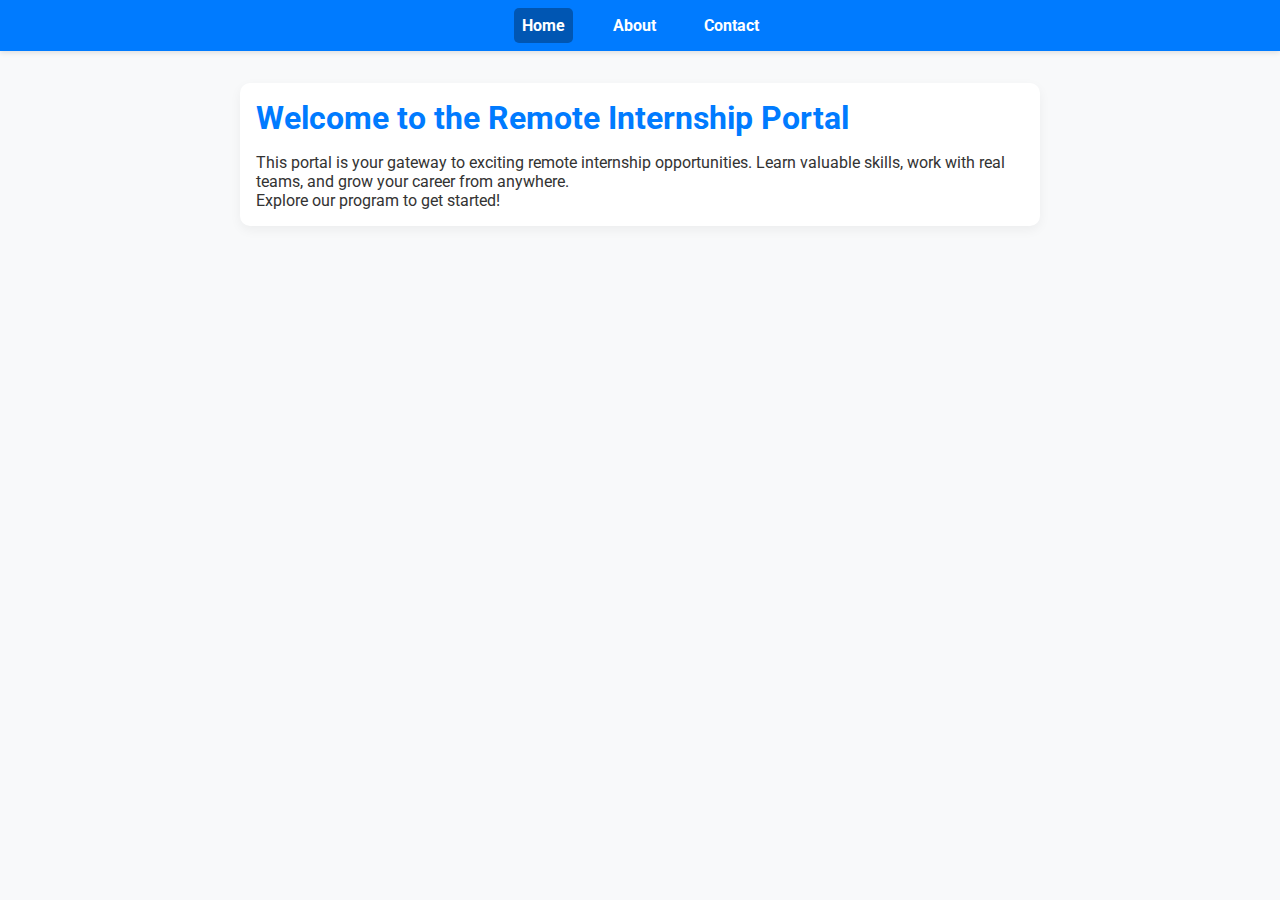
<file: TASK 4/index.html>
<!DOCTYPE html>
<html lang="en">
<head>
  <meta charset="UTF-8" />
  <meta name="viewport" content="width=device-width, initial-scale=1.0" />
  <title>Home | Remote Internship</title>
  <link rel="stylesheet" href="style.css" />
  <link href="https://fonts.googleapis.com/css2?family=Roboto&display=swap" rel="stylesheet" />
</head>
<body>
  <header>
    <nav>
      <ul>
        <li><a href="index.html" class="active">Home</a></li>
        <li><a href="about.html">About</a></li>
        <li><a href="contact.html">Contact</a></li>
      </ul>
    </nav>
  </header>
  <main class="container">
    <h1>Welcome to the Remote Internship Portal</h1>
    <p>This portal is your gateway to exciting remote internship opportunities. Learn valuable skills, work with real teams, and grow your career from anywhere.</p>
    <p>Explore our program to get started!</p>
  </main>
</body>
</html>
</file>
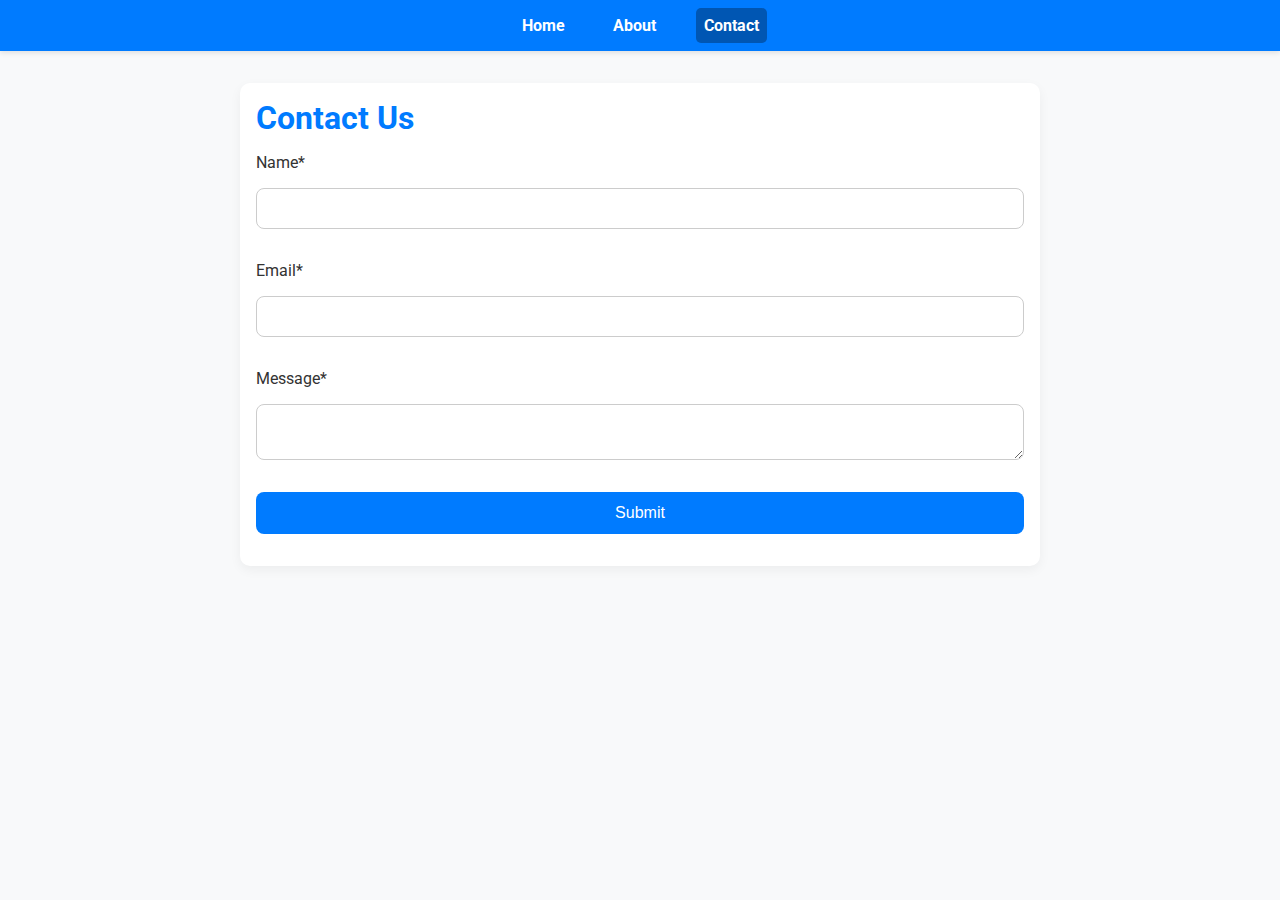
<file: TASK 4/contact.html>
<!DOCTYPE html>
<html lang="en">
<head>
  <meta charset="UTF-8" />
  <meta name="viewport" content="width=device-width, initial-scale=1.0" />
  <title>Contact | Remote Internship</title>
  <link rel="stylesheet" href="style.css" />
  <script src="script.js" defer></script>
  <link href="https://fonts.googleapis.com/css2?family=Roboto&display=swap" rel="stylesheet" />
</head>
<body>
  <header>
    <nav>
      <ul>
        <li><a href="index.html">Home</a></li>
        <li><a href="about.html">About</a></li>
        <li><a href="contact.html" class="active">Contact</a></li>
      </ul>
    </nav>
  </header>
  <main class="container">
    <h1>Contact Us</h1>
    <form id="contactForm" novalidate>
      <label for="name">Name*</label>
      <input type="text" id="name" name="name" required />
      <small class="error" id="nameError"></small>

      <label for="email">Email*</label>
      <input type="email" id="email" name="email" required />
      <small class="error" id="emailError"></small>

      <label for="message">Message*</label>
      <textarea id="message" name="message" required></textarea>
      <small class="error" id="messageError"></small>

      <button type="submit">Submit</button>
      <p class="success" id="successMsg"></p>
    </form>
  </main>
</body>
</html>
</file>
<file: TASK 4/style.css>
* {
  margin: 0;
  padding: 0;
  box-sizing: border-box;
}

body {
  font-family: 'Roboto', sans-serif;
  background: #f8f9fa;
  color: #333;
}

header {
  background: #007BFF;
  padding: 1rem 0;
  box-shadow: 0 2px 5px rgba(0, 0, 0, 0.1);
}

nav ul {
  display: flex;
  justify-content: center;
  list-style: none;
  gap: 2rem;
}

nav a {
  color: #fff;
  text-decoration: none;
  font-weight: bold;
  padding: 0.5rem;
  border-radius: 5px;
  transition: background 0.3s;
}

nav a:hover,
nav a.active {
  background: #0056b3;
}

.container {
  max-width: 800px;
  margin: 2rem auto;
  padding: 1rem;
  background: #fff;
  border-radius: 10px;
  box-shadow: 0 4px 12px rgba(0, 0, 0, 0.05);
}

h1 {
  margin-bottom: 1rem;
  color: #007BFF;
}

form {
  display: flex;
  flex-direction: column;
  gap: 1rem;
}

input,
textarea {
  padding: 0.75rem;
  border-radius: 8px;
  border: 1px solid #ccc;
  width: 100%;
  resize: vertical;
}

button {
  padding: 0.75rem;
  border: none;
  background-color: #007BFF;
  color: white;
  font-size: 1rem;
  border-radius: 8px;
  cursor: pointer;
  transition: background 0.3s;
}

button:hover {
  background-color: #0056b3;
}

.error {
  color: red;
  font-size: 0.875rem;
}

.success {
  color: green;
  font-weight: bold;
}

.about-img {
  width: 100%;
  margin-top: 1rem;
  border-radius: 10px;
}

/* Responsive */
@media (max-width: 600px) {
  nav ul {
    flex-direction: column;
    gap: 1rem;
  }
}
</file>
